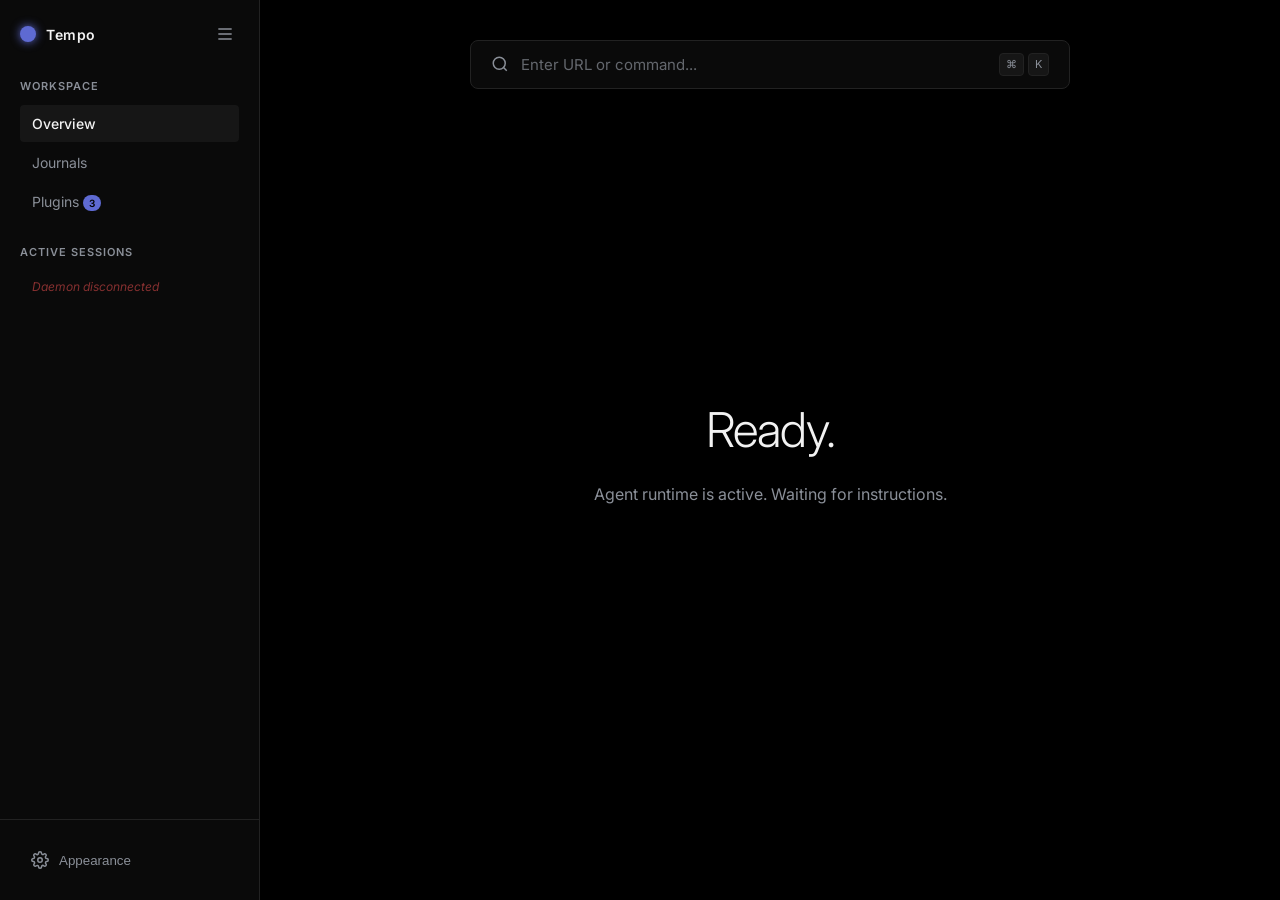
<file: crates/tempo-web-shell/index.html>
<!DOCTYPE html>
<html lang="en" data-theme="linear" data-font="inter">
<head>
    <meta charset="UTF-8">
    <meta name="viewport" content="width=device-width, initial-scale=1.0">
    <title>Tempo Dashboard</title>
    <!-- Fonts -->
    <link rel="preconnect" href="https://fonts.googleapis.com">
    <link rel="preconnect" href="https://fonts.gstatic.com" crossorigin>
    <link href="https://fonts.googleapis.com/css2?family=Inter:wght@300;400;500;600&family=Fira+Code:wght@400;500&display=swap" rel="stylesheet">
    <link rel="stylesheet" href="styles.css">
</head>
<body>
    <div id="app">
        <!-- Sidebar -->
        <aside id="sidebar">
            <div class="sidebar-header">
                <div class="logo">
                    <span class="logo-icon"></span>
                    <h2>Tempo</h2>
                </div>
                <button id="toggle-sidebar" class="icon-btn" title="Toggle Sidebar">
                    <svg width="20" height="20" viewBox="0 0 24 24" fill="none" stroke="currentColor" stroke-width="2"><path d="M4 6h16M4 12h16M4 18h16"/></svg>
                </button>
            </div>
            
            <nav class="sidebar-nav">
                <div class="nav-section">
                    <h3>WORKSPACE</h3>
                    <ul>
                        <li class="active"><span>Overview</span></li>
                        <li><span>Journals</span></li>
                        <li><span>Plugins <span class="badge">3</span></span></li>
                    </ul>
                </div>
                
                <div class="nav-section">
                    <h3>ACTIVE SESSIONS</h3>
                    <ul id="session-list">
                        <!-- Populated by JS -->
                        <li class="empty-state">No active sessions</li>
                    </ul>
                </div>
            </nav>

            <div class="sidebar-footer">
                <button id="btn-settings" class="footer-btn">
                    <svg width="18" height="18" viewBox="0 0 24 24" fill="none" stroke="currentColor" stroke-width="2"><circle cx="12" cy="12" r="3"/><path d="M19.4 15a1.65 1.65 0 0 0 .33 1.82l.06.06a2 2 0 0 1 0 2.83 2 2 0 0 1-2.83 0l-.06-.06a1.65 1.65 0 0 0-1.82-.33 1.65 1.65 0 0 0-1 1.51V21a2 2 0 0 1-2 2 2 2 0 0 1-2-2v-.09A1.65 1.65 0 0 0 9 19.4a1.65 1.65 0 0 0-1.82.33l-.06.06a2 2 0 0 1-2.83 0 2 2 0 0 1 0-2.83l.06-.06a1.65 1.65 0 0 0 .33-1.82 1.65 1.65 0 0 0-1.51-1H3a2 2 0 0 1-2-2 2 2 0 0 1 2-2h.09A1.65 1.65 0 0 0 4.6 9a1.65 1.65 0 0 0-.33-1.82l-.06-.06a2 2 0 0 1 0-2.83 2 2 0 0 1 2.83 0l.06.06a1.65 1.65 0 0 0 1.82.33H9a1.65 1.65 0 0 0 1-1.51V3a2 2 0 0 1 2-2 2 2 0 0 1 2 2v.09a1.65 1.65 0 0 0 1 1.51 1.65 1.65 0 0 0 1.82-.33l.06-.06a2 2 0 0 1 2.83 0 2 2 0 0 1 0 2.83l-.06.06a1.65 1.65 0 0 0-.33 1.82V9a1.65 1.65 0 0 0 1.51 1H21a2 2 0 0 1 2 2 2 2 0 0 1-2 2h-.09a1.65 1.65 0 0 0-1.51 1z"/></svg>
                    Appearance
                </button>
            </div>
        </aside>

        <!-- Main Content -->
        <main id="main-content">
            <!-- Floating Omnibox -->
            <div id="omnibox-wrapper">
                <form id="omnibox-form">
                    <div class="omnibox">
                        <svg class="search-icon" width="18" height="18" viewBox="0 0 24 24" fill="none" stroke="currentColor" stroke-width="2"><circle cx="11" cy="11" r="8"/><path d="m21 21-4.3-4.3"/></svg>
                        <input type="text" id="url-input" placeholder="Enter URL or command..." autocomplete="off">
                        <div class="omnibox-shortcuts">
                            <kbd>⌘</kbd><kbd>K</kbd>
                        </div>
                    </div>
                </form>
            </div>

            <!-- Dashboard Area -->
            <div id="dashboard-area">
                <div class="dashboard-hero">
                    <h1>Ready.</h1>
                    <p>Agent runtime is active. Waiting for instructions.</p>
                </div>
            </div>
        </main>
        
        <!-- Settings Modal (Hidden) -->
        <div id="settings-overlay" class="hidden">
            <div id="settings-modal">
                <div class="modal-header">
                    <h2>Appearance & Settings</h2>
                    <button id="close-settings" class="icon-btn">
                        <svg width="20" height="20" viewBox="0 0 24 24" fill="none" stroke="currentColor" stroke-width="2"><path d="M18 6L6 18M6 6l12 12"/></svg>
                    </button>
                </div>
                <div class="modal-body">
                    <div class="setting-group">
                        <label>Theme</label>
                        <div class="theme-picker">
                            <button class="theme-btn active" data-set-theme="linear">Linear</button>
                            <button class="theme-btn" data-set-theme="arc">Arc</button>
                            <button class="theme-btn" data-set-theme="dracula">Dracula</button>
                            <button class="theme-btn" data-set-theme="zen">Zen</button>
                        </div>
                    </div>
                    
                    <div class="setting-group">
                        <label>Typography</label>
                        <div class="theme-picker">
                            <button class="font-btn active" data-set-font="inter">Inter (Sans)</button>
                            <button class="font-btn" data-set-font="fira">Fira (Mono)</button>
                        </div>
                    </div>
                    
                    <div class="setting-group">
                        <label>Daemon Address</label>
                        <input type="text" id="daemon-addr" value="http://127.0.0.1:8787" class="settings-input">
                    </div>
                </div>
            </div>
        </div>
    </div>
    
    <script src="app.js"></script>
</body>
</html>
</file>
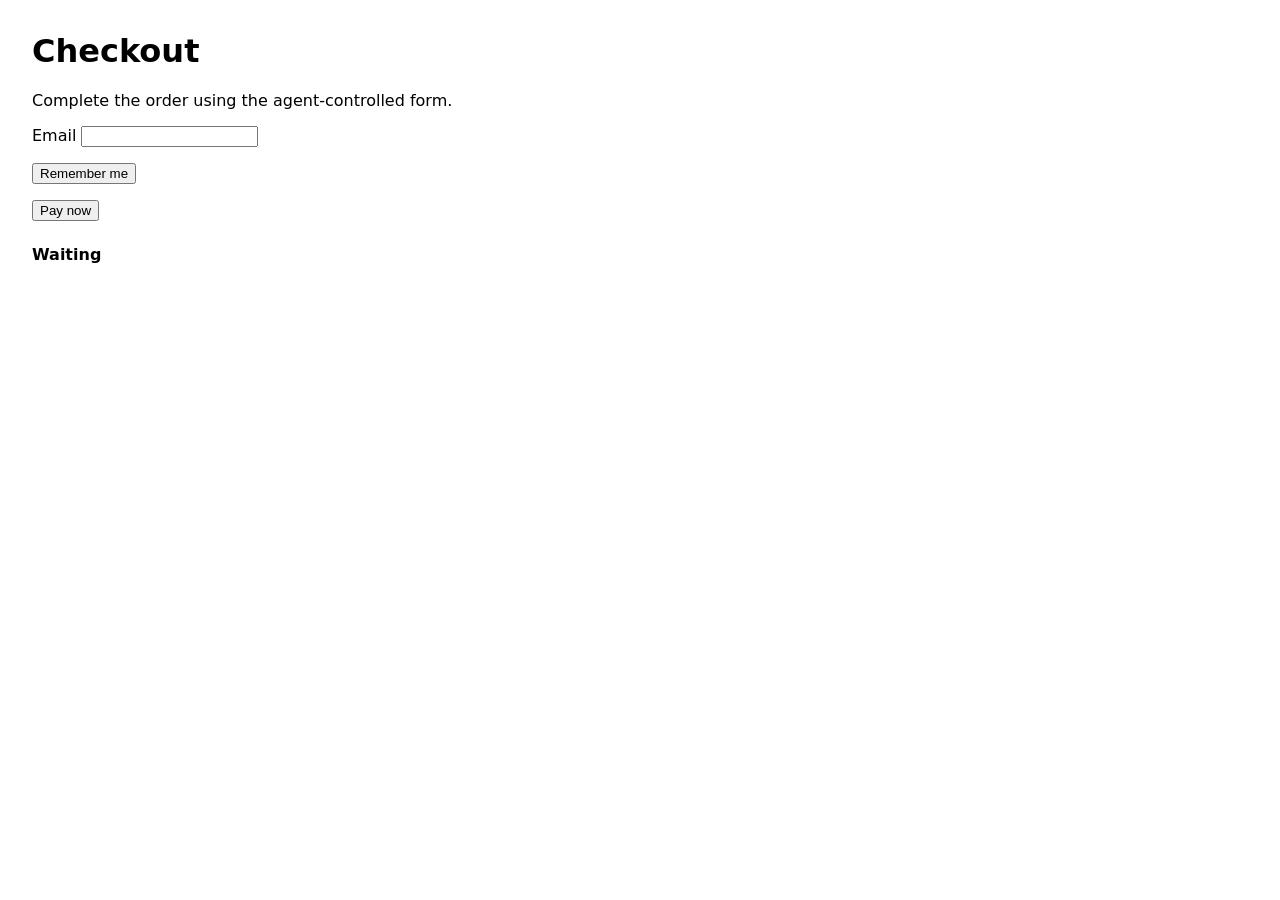
<file: fixtures/evals/live_agent/checkout.html>
<!doctype html>
<html lang="en">
  <head>
    <meta charset="utf-8">
    <title>Tempo live agent checkout fixture</title>
    <style>
      body {
        font-family: system-ui, sans-serif;
        margin: 2rem;
        max-width: 48rem;
      }
      label, button {
        display: block;
        margin-top: 1rem;
      }
      .checkbox {
        border: 1px solid #555;
        display: inline-block;
        padding: 0.35rem 0.6rem;
      }
      #status {
        margin-top: 1.5rem;
        font-weight: 700;
      }
    </style>
  </head>
  <body>
    <main>
      <h1>Checkout</h1>
      <p>Complete the order using the agent-controlled form.</p>
      <label>
        Email
        <input id="email" name="email" type="email" autocomplete="off">
      </label>
      <button id="remember" type="button" role="checkbox" aria-checked="false">
        Remember me
      </button>
      <button id="pay" type="button">Pay now</button>
      <p id="status" role="status">Waiting</p>
    </main>
    <script>
      const remember = document.querySelector("#remember");
      const status = document.querySelector("#status");
      remember.addEventListener("click", () => {
        const next = remember.getAttribute("aria-checked") !== "true";
        remember.setAttribute("aria-checked", String(next));
      });
      document.querySelector("#pay").addEventListener("click", () => {
        const email = document.querySelector("#email").value.trim();
        if (email && remember.getAttribute("aria-checked") === "true") {
          status.textContent = "Order submitted";
          status.dataset.done = "true";
        } else {
          status.textContent = "Missing details";
          status.dataset.done = "false";
        }
      });
    </script>
  </body>
</html>
</file>
<file: crates/tempo-web-shell/styles.css>
:root {
    /* Core Variables to be overridden by themes */
    --bg-primary: #121212;
    --bg-secondary: #1a1a1a;
    --bg-tertiary: #242424;
    --text-primary: #ffffff;
    --text-secondary: #888888;
    --accent-color: #ffffff;
    --border-color: #333333;
    
    --sidebar-width: 260px;
    --radius-sm: 6px;
    --radius-md: 12px;
    --radius-lg: 20px;
    
    --transition-speed: 0.3s;
}

/* =========================================
   THEMES
   ========================================= */

/* 1. Linear (Default) */
[data-theme="linear"] {
    --bg-primary: #000000;
    --bg-secondary: #0a0a0a;
    --bg-tertiary: #161616;
    --text-primary: #f2f2f2;
    --text-secondary: #8a8f98;
    --accent-color: #5e6ad2;
    --border-color: #222222;
    --radius-sm: 4px;
    --radius-md: 8px;
    --radius-lg: 12px;
}

/* 2. Arc (Glassmorphism) */
[data-theme="arc"] {
    --bg-primary: #1c1c1e;
    --bg-secondary: rgba(44, 44, 46, 0.7);
    --bg-tertiary: rgba(58, 58, 60, 0.8);
    --text-primary: #ffffff;
    --text-secondary: #ebebf5;
    --accent-color: #0a84ff;
    --border-color: rgba(255, 255, 255, 0.1);
    --radius-sm: 8px;
    --radius-md: 16px;
    --radius-lg: 24px;
    --backdrop-blur: blur(20px);
}

/* 3. Dracula */
[data-theme="dracula"] {
    --bg-primary: #282a36;
    --bg-secondary: #44475a;
    --bg-tertiary: #6272a4;
    --text-primary: #f8f8f2;
    --text-secondary: #bfbfbf;
    --accent-color: #ff79c6;
    --border-color: #6272a4;
    --radius-sm: 4px;
    --radius-md: 8px;
    --radius-lg: 12px;
}

/* 4. Zen */
[data-theme="zen"] {
    --bg-primary: #f7f6f3;
    --bg-secondary: #ffffff;
    --bg-tertiary: #eeeeee;
    --text-primary: #37352f;
    --text-secondary: #9a9a97;
    --accent-color: #2eaadc;
    --border-color: #e2e2e2;
    --radius-sm: 6px;
    --radius-md: 12px;
    --radius-lg: 16px;
}

/* =========================================
   FONTS
   ========================================= */
[data-font="inter"] {
    font-family: 'Inter', sans-serif;
}
[data-font="fira"] {
    font-family: 'Fira Code', monospace;
}

/* =========================================
   BASE STYLES
   ========================================= */
* {
    box-sizing: border-box;
    margin: 0;
    padding: 0;
}

body {
    background-color: var(--bg-primary);
    color: var(--text-primary);
    font-size: 14px;
    line-height: 1.5;
    transition: background-color var(--transition-speed), color var(--transition-speed);
    overflow: hidden;
}

#app {
    display: flex;
    height: 100vh;
    width: 100vw;
}

/* =========================================
   SIDEBAR
   ========================================= */
#sidebar {
    width: var(--sidebar-width);
    background-color: var(--bg-secondary);
    border-right: 1px solid var(--border-color);
    display: flex;
    flex-direction: column;
    transition: width var(--transition-speed), transform var(--transition-speed), background-color var(--transition-speed);
}

[data-theme="arc"] #sidebar {
    backdrop-filter: var(--backdrop-blur);
    -webkit-backdrop-filter: var(--backdrop-blur);
    background-color: var(--bg-secondary);
}

.sidebar-header {
    padding: 20px;
    display: flex;
    justify-content: space-between;
    align-items: center;
}

.logo {
    display: flex;
    align-items: center;
    gap: 10px;
}

.logo-icon {
    width: 16px;
    height: 16px;
    background-color: var(--accent-color);
    border-radius: 50%;
    box-shadow: 0 0 10px var(--accent-color);
    transition: background-color var(--transition-speed), box-shadow var(--transition-speed);
}

.logo h2 {
    font-size: 14px;
    font-weight: 600;
    letter-spacing: 0.5px;
}

.icon-btn {
    background: none;
    border: none;
    color: var(--text-secondary);
    cursor: pointer;
    padding: 4px;
    border-radius: var(--radius-sm);
    transition: background 0.2s, color 0.2s;
    display: flex;
    align-items: center;
    justify-content: center;
}

.icon-btn:hover {
    background-color: var(--bg-tertiary);
    color: var(--text-primary);
}

.sidebar-nav {
    flex: 1;
    overflow-y: auto;
    padding: 10px 20px;
}

.nav-section {
    margin-bottom: 24px;
}

.nav-section h3 {
    font-size: 11px;
    color: var(--text-secondary);
    margin-bottom: 10px;
    font-weight: 600;
    letter-spacing: 1px;
}

.nav-section ul {
    list-style: none;
}

.nav-section li {
    padding: 8px 12px;
    border-radius: var(--radius-sm);
    color: var(--text-secondary);
    cursor: pointer;
    margin-bottom: 2px;
    transition: background 0.2s, color 0.2s;
    display: flex;
    justify-content: space-between;
    align-items: center;
}

.nav-section li:hover {
    background-color: var(--bg-tertiary);
    color: var(--text-primary);
}

.nav-section li.active {
    background-color: var(--bg-tertiary);
    color: var(--text-primary);
    font-weight: 500;
}

.badge {
    background-color: var(--accent-color);
    color: var(--bg-primary);
    font-size: 10px;
    padding: 2px 6px;
    border-radius: 10px;
    font-weight: 600;
}

.empty-state {
    font-size: 12px;
    font-style: italic;
    opacity: 0.5;
    pointer-events: none;
}

.sidebar-footer {
    padding: 20px;
    border-top: 1px solid var(--border-color);
}

.footer-btn {
    width: 100%;
    padding: 10px;
    background: none;
    border: 1px solid transparent;
    color: var(--text-secondary);
    border-radius: var(--radius-sm);
    cursor: pointer;
    display: flex;
    align-items: center;
    gap: 10px;
    transition: all 0.2s;
}

.footer-btn:hover {
    background-color: var(--bg-tertiary);
    color: var(--text-primary);
    border-color: var(--border-color);
}

/* =========================================
   MAIN CONTENT & OMNIBOX
   ========================================= */
#main-content {
    flex: 1;
    display: flex;
    flex-direction: column;
    position: relative;
    background-color: var(--bg-primary);
}

#omnibox-wrapper {
    position: absolute;
    top: 40px;
    left: 50%;
    transform: translateX(-50%);
    width: 100%;
    max-width: 600px;
    z-index: 100;
}

.omnibox {
    display: flex;
    align-items: center;
    background-color: var(--bg-secondary);
    border: 1px solid var(--border-color);
    border-radius: var(--radius-md);
    padding: 12px 20px;
    box-shadow: 0 10px 30px rgba(0,0,0,0.2);
    transition: all 0.3s cubic-bezier(0.16, 1, 0.3, 1);
}

[data-theme="arc"] .omnibox {
    backdrop-filter: var(--backdrop-blur);
    -webkit-backdrop-filter: var(--backdrop-blur);
    background-color: var(--bg-secondary);
}

.omnibox:focus-within {
    box-shadow: 0 0 0 2px var(--accent-color), 0 15px 40px rgba(0,0,0,0.3);
    border-color: transparent;
}

.search-icon {
    color: var(--text-secondary);
    margin-right: 12px;
}

.omnibox input {
    flex: 1;
    background: none;
    border: none;
    color: var(--text-primary);
    font-size: 15px;
    outline: none;
    font-family: inherit;
}

.omnibox input::placeholder {
    color: var(--text-secondary);
    opacity: 0.7;
}

.omnibox-shortcuts {
    display: flex;
    gap: 4px;
}

kbd {
    background-color: var(--bg-tertiary);
    border: 1px solid var(--border-color);
    border-radius: 4px;
    padding: 2px 6px;
    font-size: 11px;
    color: var(--text-secondary);
    font-family: inherit;
}

/* =========================================
   DASHBOARD HERO
   ========================================= */
#dashboard-area {
    flex: 1;
    display: flex;
    align-items: center;
    justify-content: center;
    padding: 40px;
}

.dashboard-hero {
    text-align: center;
    animation: fadeIn 1s ease-out;
}

.dashboard-hero h1 {
    font-size: 48px;
    font-weight: 300;
    margin-bottom: 16px;
    letter-spacing: -1px;
}

[data-theme="dracula"] .dashboard-hero h1 {
    color: var(--accent-color);
    text-shadow: 0 0 20px rgba(255, 121, 198, 0.4);
}

.dashboard-hero p {
    color: var(--text-secondary);
    font-size: 16px;
}

@keyframes fadeIn {
    from { opacity: 0; transform: translateY(10px); }
    to { opacity: 1; transform: translateY(0); }
}

/* =========================================
   SETTINGS MODAL
   ========================================= */
#settings-overlay {
    position: fixed;
    top: 0;
    left: 0;
    right: 0;
    bottom: 0;
    background-color: rgba(0,0,0,0.5);
    backdrop-filter: blur(5px);
    -webkit-backdrop-filter: blur(5px);
    display: flex;
    align-items: center;
    justify-content: center;
    z-index: 1000;
    opacity: 1;
    transition: opacity 0.3s;
}

#settings-overlay.hidden {
    opacity: 0;
    pointer-events: none;
}

#settings-modal {
    background-color: var(--bg-secondary);
    border: 1px solid var(--border-color);
    border-radius: var(--radius-lg);
    width: 400px;
    max-width: 90%;
    box-shadow: 0 20px 50px rgba(0,0,0,0.5);
    overflow: hidden;
    transform: translateY(0) scale(1);
    transition: transform 0.3s cubic-bezier(0.16, 1, 0.3, 1);
}

#settings-overlay.hidden #settings-modal {
    transform: translateY(20px) scale(0.95);
}

.modal-header {
    padding: 20px;
    border-bottom: 1px solid var(--border-color);
    display: flex;
    justify-content: space-between;
    align-items: center;
}

.modal-header h2 {
    font-size: 16px;
    font-weight: 500;
}

.modal-body {
    padding: 20px;
}

.setting-group {
    margin-bottom: 24px;
}

.setting-group label {
    display: block;
    font-size: 12px;
    color: var(--text-secondary);
    margin-bottom: 8px;
    text-transform: uppercase;
    letter-spacing: 0.5px;
}

.theme-picker {
    display: grid;
    grid-template-columns: 1fr 1fr;
    gap: 8px;
}

.theme-picker button {
    background-color: var(--bg-tertiary);
    color: var(--text-secondary);
    border: 1px solid var(--border-color);
    padding: 10px;
    border-radius: var(--radius-sm);
    cursor: pointer;
    font-family: inherit;
    transition: all 0.2s;
}

.theme-picker button:hover {
    border-color: var(--accent-color);
    color: var(--text-primary);
}

.theme-picker button.active {
    background-color: var(--accent-color);
    color: var(--bg-primary);
    border-color: var(--accent-color);
    font-weight: 500;
}

[data-theme="dracula"] .theme-picker button.active {
    color: var(--bg-primary);
    font-weight: bold;
}

.settings-input {
    width: 100%;
    padding: 10px;
    background-color: var(--bg-tertiary);
    border: 1px solid var(--border-color);
    color: var(--text-primary);
    border-radius: var(--radius-sm);
    font-family: inherit;
    outline: none;
}

.settings-input:focus {
    border-color: var(--accent-color);
}
</file>
